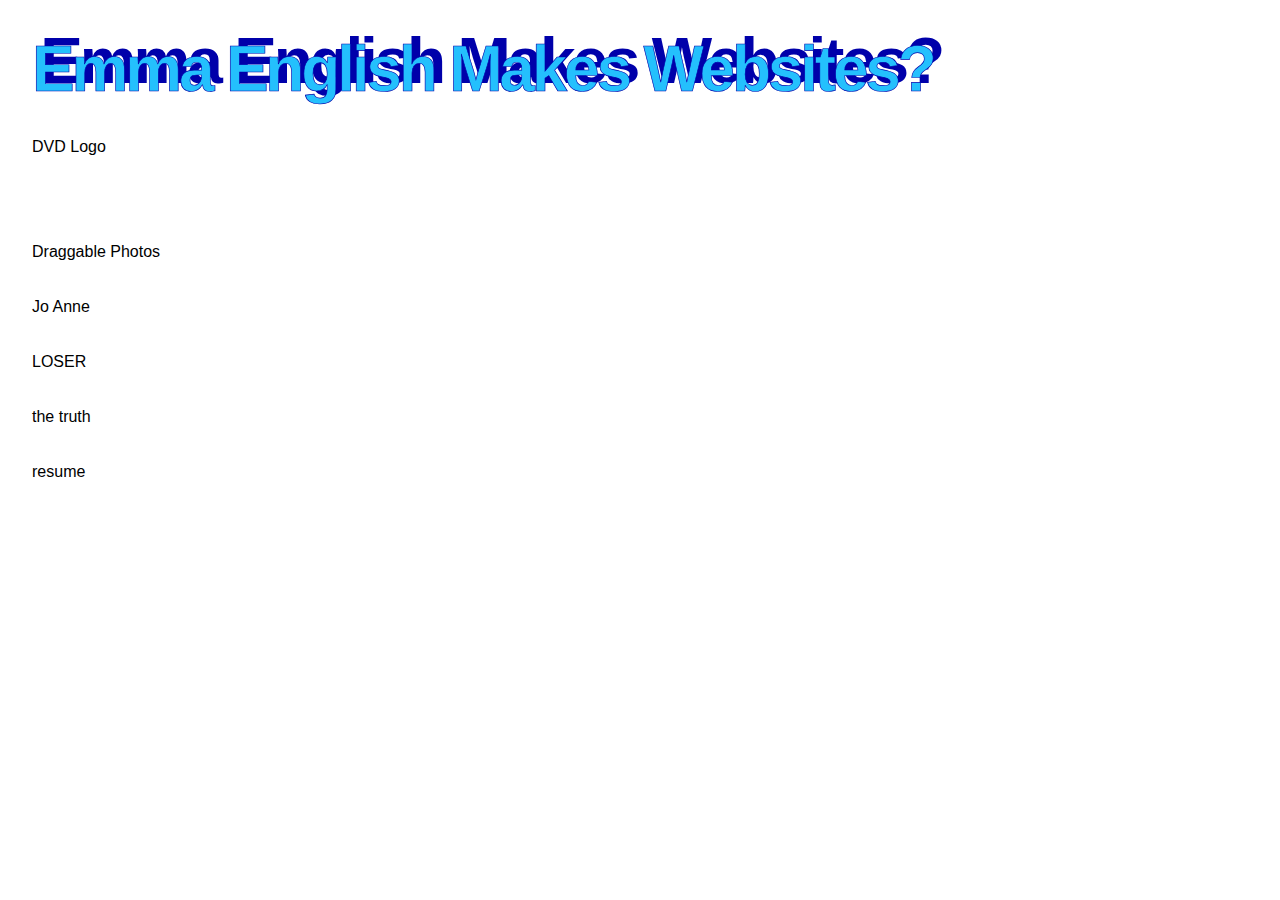
<file: index.html>
<!DOCTYPE html>
<html lang="en">
<head>
  <meta charset="UTF-8">
  <meta name="viewport" content="width=device-width, initial-scale=1.0">
  <title>em</title>
  <link rel="stylesheet" href="styles.css">
</head>
<body>
  <h1 class="wordart blues">
    <span class="text">Emma English Makes Websites?</span>
  </h1>

  <a href="dvd-logo.html" target="_blank" class="nav-link">DVD Logo</a><br>
  <a href="draggable-photos.html" target="_blank" class="nav-link">Draggable Photos</a>
  <a href="./poetry-pages/p1" target="_blank" class="nav-link">Jo Anne</a>
  <a href="./poetry-pages/p2" target="_blank" class="nav-link">LOSER</a>
  <a href="./poetry-pages/p3" target="_blank" class="nav-link">the truth</a>
  <a href="resume.html" target="_blank" class="nav-link">resume</a>
  <div id="root"></div>
</body>
</html>
</file>
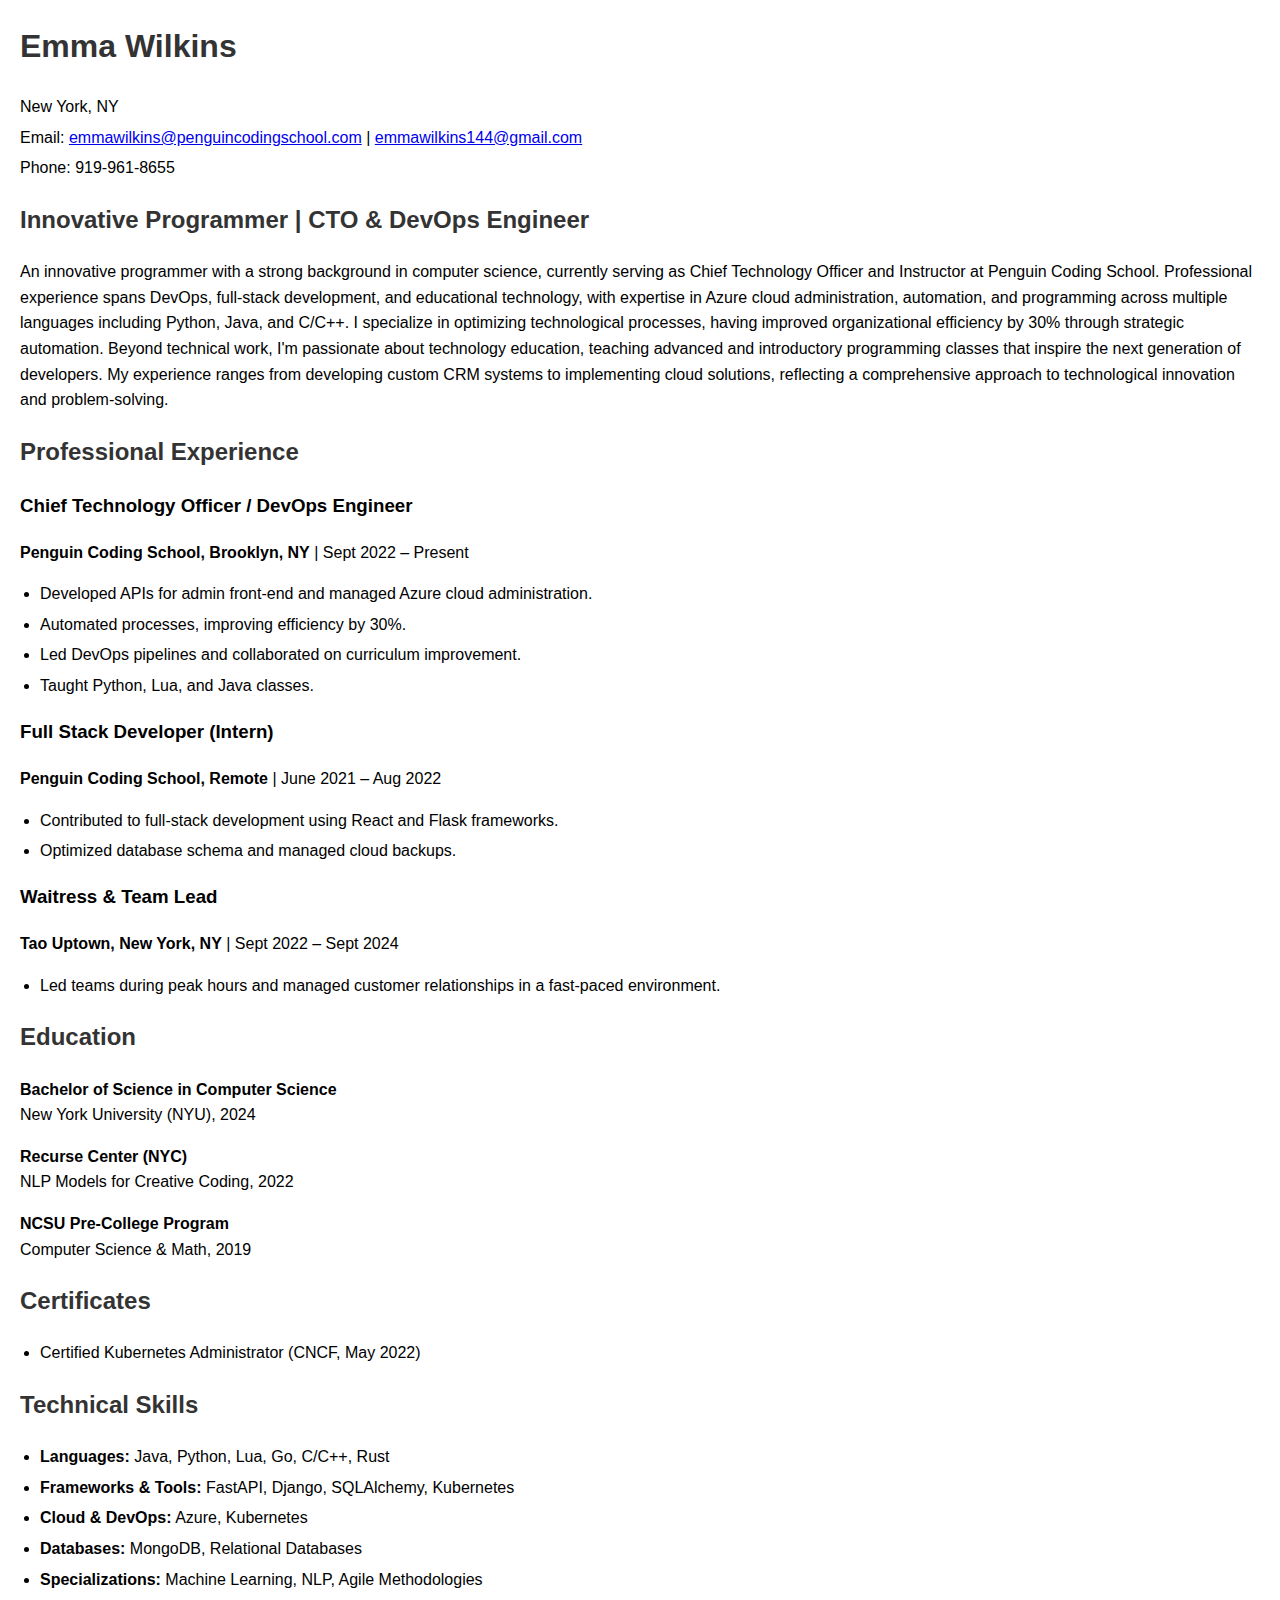
<file: resume.html>
<!DOCTYPE html>
<html lang="en">
<head>
    <meta charset="UTF-8">
    <meta name="viewport" content="width=device-width, initial-scale=1.0">
    <title>Emma Wilkins - Resume</title>
    <style>
        body {
            font-family: Arial, sans-serif;
            margin: 20px;
            line-height: 1.6;
        }
        h1, h2 {
            color: #333;
        }
        .contact-info {
            margin-bottom: 20px;
        }
        .contact-info p {
            margin: 5px 0;
        }
        section {
            margin-bottom: 20px;
        }
        ul {
            margin: 0;
            padding-left: 20px;
        }
        li {
            margin-bottom: 5px;
        }
    </style>
</head>
<body>

    <h1>Emma Wilkins</h1>
    <div class="contact-info">
        <p>New York, NY</p>
        <p>Email: <a href="mailto:emmawilkins@penguincodingschool.com">emmawilkins@penguincodingschool.com</a> | <a href="mailto:emmawilkins144@gmail.com">emmawilkins144@gmail.com</a></p>
        <p>Phone: 919-961-8655</p>
    </div>

    <h2>Innovative Programmer | CTO & DevOps Engineer</h2>
    <p>An innovative programmer with a strong background in computer science, currently serving as Chief Technology Officer and Instructor at Penguin Coding School. Professional experience spans DevOps, full-stack development, and educational technology, with expertise in Azure cloud administration, automation, and programming across multiple languages including Python, Java, and C/C++. I specialize in optimizing technological processes, having improved organizational efficiency by 30% through strategic automation. Beyond technical work, I'm passionate about technology education, teaching advanced and introductory programming classes that inspire the next generation of developers. My experience ranges from developing custom CRM systems to implementing cloud solutions, reflecting a comprehensive approach to technological innovation and problem-solving.</p>

    <section>
        <h2>Professional Experience</h2>
        <h3>Chief Technology Officer / DevOps Engineer</h3>
        <p><strong>Penguin Coding School, Brooklyn, NY</strong> | Sept 2022 – Present</p>
        <ul>
            <li>Developed APIs for admin front-end and managed Azure cloud administration.</li>
            <li>Automated processes, improving efficiency by 30%.</li>
            <li>Led DevOps pipelines and collaborated on curriculum improvement.</li>
            <li>Taught Python, Lua, and Java classes.</li>
        </ul>

        <h3>Full Stack Developer (Intern)</h3>
        <p><strong>Penguin Coding School, Remote</strong> | June 2021 – Aug 2022</p>
        <ul>
            <li>Contributed to full-stack development using React and Flask frameworks.</li>
            <li>Optimized database schema and managed cloud backups.</li>
        </ul>

        <h3>Waitress & Team Lead</h3>
        <p><strong>Tao Uptown, New York, NY</strong> | Sept 2022 – Sept 2024</p>
        <ul>
            <li>Led teams during peak hours and managed customer relationships in a fast-paced environment.</li>
        </ul>
    </section>

    <section>
        <h2>Education</h2>
        <p><strong>Bachelor of Science in Computer Science</strong><br>
        New York University (NYU), 2024</p>

        <p><strong>Recurse Center (NYC)</strong><br>
        NLP Models for Creative Coding, 2022</p>

        <p><strong>NCSU Pre-College Program</strong><br>
        Computer Science & Math, 2019</p>
    </section>

    <section>
        <h2>Certificates</h2>
        <ul>
            <li>Certified Kubernetes Administrator (CNCF, May 2022)</li>
        </ul>
    </section>

    <section>
        <h2>Technical Skills</h2>
        <ul>
            <li><strong>Languages:</strong> Java, Python, Lua, Go, C/C++, Rust</li>
            <li><strong>Frameworks & Tools:</strong> FastAPI, Django, SQLAlchemy, Kubernetes</li>
            <li><strong>Cloud & DevOps:</strong> Azure, Kubernetes</li>
            <li><strong>Databases:</strong> MongoDB, Relational Databases</li>
            <li><strong>Specializations:</strong> Machine Learning, NLP, Agile Methodologies</li>
        </ul>
    </section>

</body>
</html>
</file>
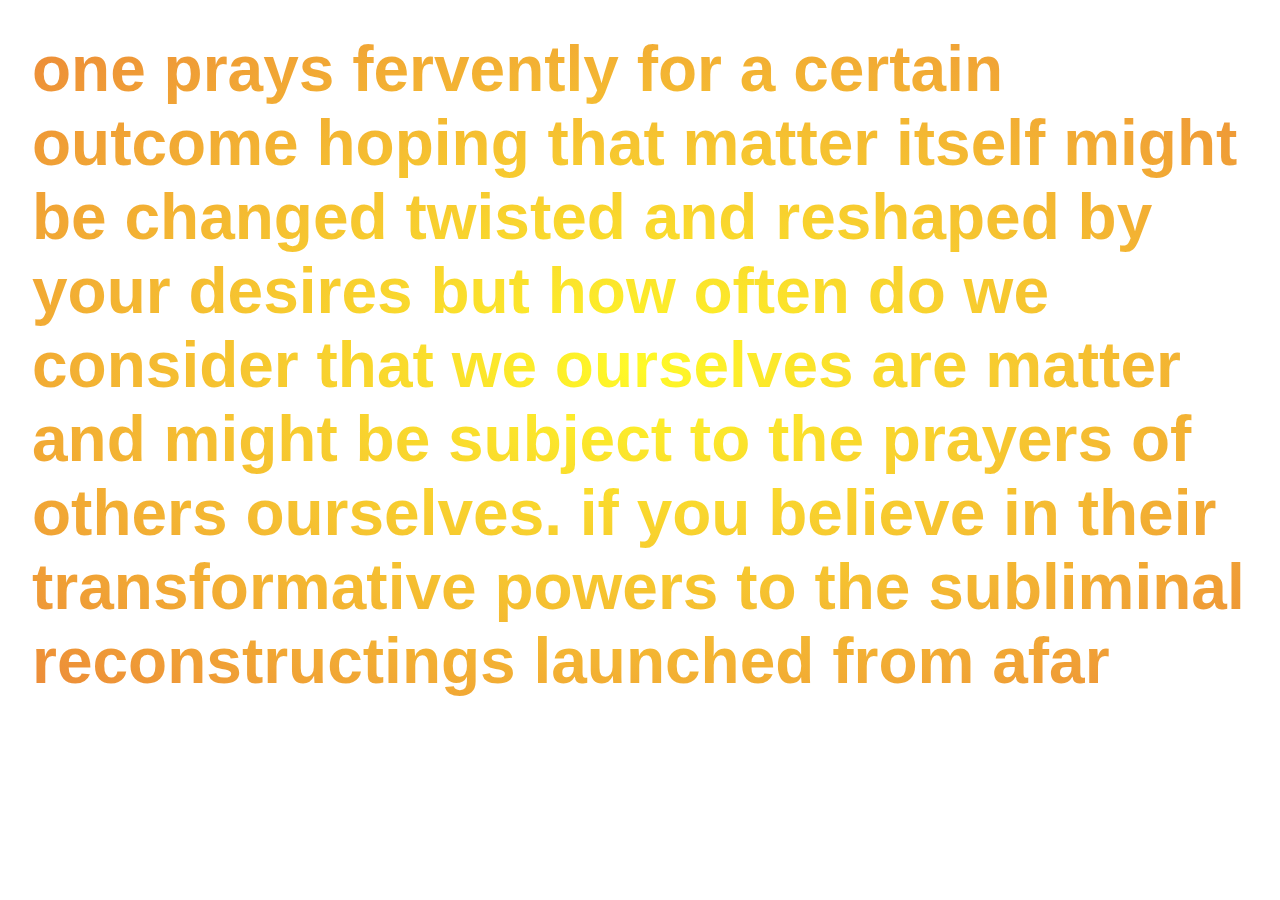
<file: poetry-pages/p1.html>
<!DOCTYPE html>
<html lang="en">
<head>
  <meta charset="UTF-8">
  <meta name="viewport" content="width=device-width, initial-scale=1.0">
  <title>try to remember</title>
  <link rel="stylesheet" href="../styles.css">
</head>
<body>
  <h1 class="wordart radial">
    <span class="text">one prays fervently for a certain outcome hoping that matter itself might be changed twisted and reshaped by your desires but how often do we consider that we ourselves are matter and might be subject to the prayers of others ourselves. if you believe in their transformative powers to the subliminal reconstructings launched from afar</span>
  </h1>
</body>
</html>
</file>
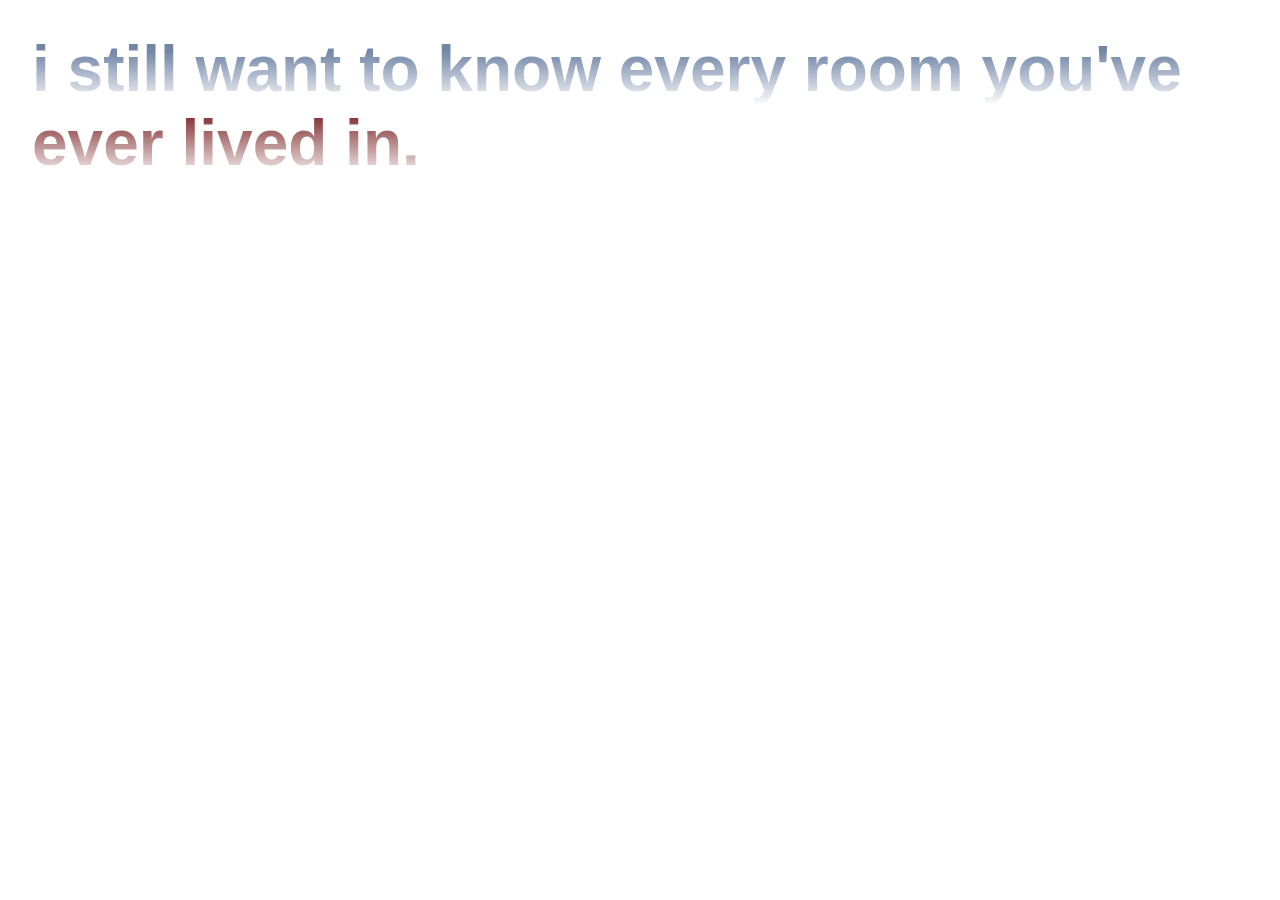
<file: poetry-pages/p2.html>
<!DOCTYPE html>
<html lang="en">
<head>
  <meta charset="UTF-8">
  <meta name="viewport" content="width=device-width, initial-scale=1.0">
  <title>try to remember</title>
  <link rel="stylesheet" href="../styles.css">
</head>
<body>
  <h1 class="wordart horizon">
    <span class="text">i still want to know every room you've ever lived in.</span>
  </h1>
</body>
</html>
</file>
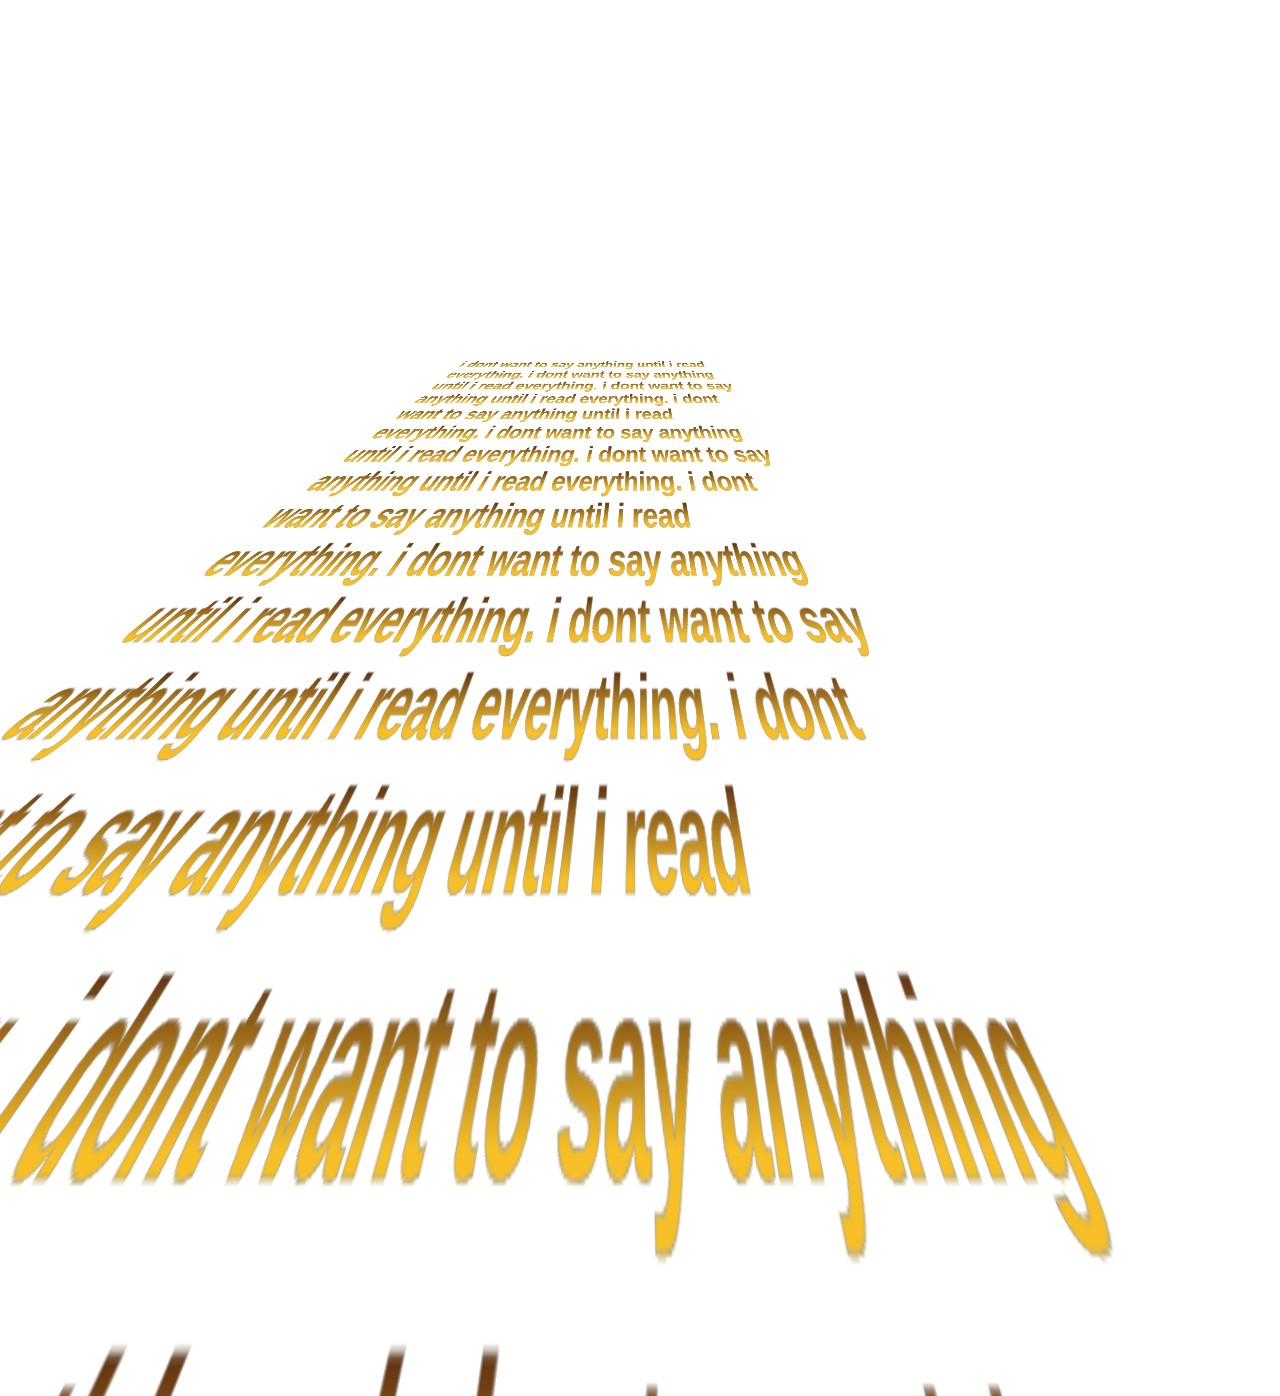
<file: poetry-pages/p3.html>
<!DOCTYPE html>
<html lang="en">
<head>
  <meta charset="UTF-8">
  <meta name="viewport" content="width=device-width, initial-scale=1.0">
  <title>try to remember</title>
  <link rel="stylesheet" href="../styles.css">
</head>
<body>
  <h1 class="wordart tilt">
    <span class="text">i dont want to say anything until i read everything.</span>
    <span class="text">i dont want to say anything until i read everything.</span>
    <span class="text">i dont want to say anything until i read everything.</span>
    <span class="text">i dont want to say anything until i read everything.</span>
    <span class="text">i dont want to say anything until i read everything.</span>
    <span class="text">i dont want to say anything until i read everything.</span>
    <span class="text">i dont want to say anything until i read everything.</span>
    <span class="text">i dont want to say anything until i read everything.</span>
    <span class="text">i dont want to say anything until i read everything.</span>
    <span class="text">i dont want to say anything until i read everything.</span>
    <span class="text">i dont want to say anything until i read everything.</span>
    <span class="text">i dont want to say anything until i read everything.</span>
    <span class="text">i dont want to say anything until i read everything.</span>
  </h1>
</body>
</html>
</file>
<file: styles.css>
* {
    margin: 0;
    padding: 0;
    box-sizing: border-box;
  }
  
  body {
    display: flex;
    flex-direction: column;
    align-items: flex-start;  
    background: #ffffff;
    font-family: Arial, sans-serif;
    gap: 2rem;
    padding: 2rem;
  }
  
  .nav-link {
    display: block;
    margin-bottom: 5px;
    color: #000000; 
    text-decoration: none;
  }
  
  .nav-link:hover {
    text-decoration: underline;
  }
  
  .container {
    display: flex;
    align-items: flex-start; 
    justify-content: flex-start; 
    height: 100vh;
    background-color: #ffffff;
    flex-direction: column; 
  }
  
  .draggable {
    cursor: pointer;
    width: 100px;
    height: 100px;
  }
  
.wordart {
  font-family: Arial, sans-serif;
  font-size: 4em;
  font-weight: bold;
  position: relative;
  z-index: 1;
  display: inline-flex;
  -webkit-font-smoothing: antialiased;
  -moz-osx-font-smoothing: grayscale;
  &.rainbow {
      transform: scale(1, 1.5);
      -webkit-transform: scale(1, 1.5);
      -moz-transform: scale(1, 1.5);
      -o-transform: scale(1, 1.5);
      -ms-transform: scale(1, 1.5);
      .text {
          background: red;
          background: -webkit-linear-gradient(left, #b306a9, #ef2667, #f42e2c, #ffa509, #fdfc00, #55ac2f, #0b13fd, #a804af);
          background: -o-linear-gradient(left, #b306a9, #ef2667, #f42e2c, #ffa509, #fdfc00, #55ac2f, #0b13fd, #a804af);
          background: -webkit-gradient(linear, left top, right top, from(#b306a9), color-stop(#ef2667), color-stop(#f42e2c), color-stop(#ffa509), color-stop(#fdfc00), color-stop(#55ac2f), color-stop(#0b13fd), to(#a804af));
          background: linear-gradient(to right, #b306a9, #ef2667, #f42e2c, #ffa509, #fdfc00, #55ac2f, #0b13fd, #a804af);
          -webkit-background-clip: text;
          -webkit-text-fill-color: transparent;
      }
  }
  &.blues .text {
      font-family: Impact, sans-serif;
      color: #24c0fd;
      -webkit-text-stroke: 0.01em #0000aa;
      filter: progid:DXImageTransform.Microsoft.Glow(Color=#0000aa,Strength=1);
      text-shadow: 0.13em -0.13em 0px #0000aa;
      letter-spacing: -0.05em;
  }
  &.superhero {
      transform: skew(0, -15deg) scale(1, 1.5);
      -webkit-transform: skew(0, -15deg) scale(1, 1.5);
      -moz-transform: skew(0, -15deg) scale(1, 1.5);
      -o-transform: skew(0, -15deg) scale(1, 1.5);
      -ms-transform: skew(0, -15deg) scale(1, 1.5);
      .text {
          font-family: Impact;
          background: #fdea00;
          background: url([data-uri]…EiIGhlaWdodD0iMSIgZmlsbD0idXJsKCNncmFkLXVjZ2ctZ2VuZXJhdGVkKSIgLz4KPC9zdmc+);
          background: -webkit-gradient(linear, left top, left bottom, color-stop(0%, #fdea00), color-stop(44%, #fdcf00), color-stop(100%, #fc2700));
          background: -webkit-linear-gradient(top, #fdea00 0%, #fdcf00 44%, #fc2700 100%);
          background: -o-linear-gradient(top, #fdea00 0%, #fdcf00 44%, #fc2700 100%);
          background: -webkit-gradient(linear, left top, left bottom, from(#fdea00), color-stop(44%, #fdcf00), to(#fc2700));
          background: linear-gradient(to bottom, #fdea00 0%, #fdcf00 44%, #fc2700 100%);
          filter: progid:DXImageTransform.Microsoft.gradient(startColorstr='#fdea00', endColorstr='#fc2700', GradientType=0);
          -webkit-background-clip: text;
          -webkit-text-fill-color: transparent;
          &:before {
              content: attr(data-text);
              position: absolute;
              z-index: -1;
              text-shadow: 0.01em 0em 0 #802700, 0em 0.01em 0 #c23d00, 0.02em 0.01em 0 #802700, 0.01em 0.02em 0 #c23d00, 0.03em 0.02em 0 #802700, 0.02em 0.03em 0 #c23d00, 0.04em 0.03em 0 #802700, 0.03em 0.04em 0 #c23d00, 0.05em 0.04em 0 #802700, 0.04em 0.05em 0 #c23d00, 0.06em 0.05em 0 #802700, 0.05em 0.06em 0 #c23d00, 0.07em 0.06em 0 #802700, 0.06em 0.07em 0 #c23d00, 0.08em 0.07em 0 #802700, 0.07em 0.08em 0 #c23d00;
          }
      }
  }
  &.radial .text {
      background: #fffa28;
      background: url([data-uri]…BoZWlnaHQ9IjEwMSIgZmlsbD0idXJsKCNncmFkLXVjZ2ctZ2VuZXJhdGVkKSIgLz4KPC9zdmc+);
      background: -webkit-gradient(radial, center center, 0px, center center, 100%, color-stop(0%, #fffa28), color-stop(100%, #ec8a39));
      background: -webkit-radial-gradient(center, ellipse cover, #fffa28 0%, #ec8a39 100%);
      background: -o-radial-gradient(center, ellipse cover, #fffa28 0%, #ec8a39 100%);
      background: -webkit-radial-gradient(center, ellipse, #fffa28 0%, #ec8a39 100%);
      background: -o-radial-gradient(center, ellipse, #fffa28 0%, #ec8a39 100%);
      background: radial-gradient(ellipse at center, #fffa28 0%, #ec8a39 100%);
      background-clip: text;
      -webkit-background-clip: text;
      -webkit-text-fill-color: transparent;
      filter: progid:DXImageTransform.Microsoft.gradient(startColorstr='#fffa28', endColorstr='#ec8a39', GradientType=1);
      font-family: Impact, sans-serif;
      font-weight: bold;
  }
  &.tilt {
      display: inline-block;
      transform: scaleY(2) perspective(1em) rotateX(15deg) translate3d(-19%, -14%, -0.4em);
      -webkit-transform: scaleY(2) perspective(1em) rotateX(15deg) translate3d(-19%, -14%, -0.4em);
      -moz-transform: scaleY(2) perspective(1em) rotateX(15deg) translate3d(-19%, -14%, -0.4em);
      -o-transform: scaleY(2) perspective(1em) rotateX(15deg) translate3d(-19%, -14%, -0.4em);
      -ms-transform: scaleY(2) perspective(1em) rotateX(15deg) translate3d(-19%, -14%, -0.4em);
      .text {
          font-family: Arial, sans-serif;
          font-weight: bold;
          background: #390c0b;
          background: url([data-uri]…IgaGVpZ2h0PSIxIiBmaWxsPSJ1cmwoI2dyYWQtdWNnZy1nZW5lcmF0ZWQpIiAvPgo8L3N2Zz4=);
          background: -webkit-gradient(linear, left top, left bottom, color-stop(0%, #390c0b), color-stop(73%, #f6bf28));
          background: -webkit-linear-gradient(top, #390c0b 0%, #f6bf28 73%);
          background: -o-linear-gradient(top, #390c0b 0%, #f6bf28 73%);
          background: -webkit-gradient(linear, left top, left bottom, from(#390c0b), color-stop(73%, #f6bf28));
          background: linear-gradient(to bottom, #390c0b 0%, #f6bf28 73%);
          filter: progid:DXImageTransform.Microsoft.gradient(startColorstr='#390c0b', endColorstr='#f6bf28', GradientType=0);
          background-clip: text;
          -webkit-background-clip: text;
          -webkit-text-fill-color: transparent;
          letter-spacing: -0.01em;
          -webkit-text-stroke: 0.01em #A3A3A3;
          filter: progid:DXImageTransform.Microsoft.Glow(Color=#a3a3a3, Strength=1);
          &:before {
              content: attr(data-text);
              position: absolute;
              z-index: -1;
              top: 0.17em;
              -webkit-text-fill-color: #6D4916;
              -webkit-background-clip: border-box;
              transform: perspective(1em) rotateX(65deg) scale(0.77);
              -webkit-transform: perspective(1em) rotateX(65deg) scale(0.77);
              -moz-transform: perspective(1em) rotateX(65deg) scale(0.77);
              -o-transform: perspective(1em) rotateX(65deg) scale(0.77);
              -ms-transform: perspective(1em) rotateX(65deg) scale(0.77);
          }
      }
  }
  &.purple {
      transform: skew(0, -10deg) scale(1, 1.5);
      -webkit-transform: skew(0, -10deg) scale(1, 1.5);
      -moz-transform: skew(0, -10deg) scale(1, 1.5);
      -o-transform: skew(0, -10deg) scale(1, 1.5);
      -ms-transform: skew(0, -10deg) scale(1, 1.5);
      .text {
          letter-spacing: -0.01em;
          font-family: Impact;
          background: #4222be;
          background: url([data-uri]…IgaGVpZ2h0PSIxIiBmaWxsPSJ1cmwoI2dyYWQtdWNnZy1nZW5lcmF0ZWQpIiAvPgo8L3N2Zz4=);
          background: -webkit-gradient(linear, left top, left bottom, color-stop(0%, #4222be), color-stop(73%, #a62cc1));
          background: -webkit-linear-gradient(top, #4222be 0%, #a62cc1 73%);
          background: -o-linear-gradient(top, #4222be 0%, #a62cc1 73%);
          background: -webkit-gradient(linear, left top, left bottom, from(#4222be), color-stop(73%, #a62cc1));
          background: linear-gradient(to bottom, #4222be 0%, #a62cc1 73%);
          filter: progid:DXImageTransform.Microsoft.gradient(startColorstr='#4222be', endColorstr='#a62cc1', GradientType=0);
          -webkit-text-stroke: 0.01em #B28FFD;
          filter: progid:DXImageTransform.Microsoft.Glow(Color=#b28ffd, Strength=1);
          -webkit-background-clip: text;
          -webkit-text-fill-color: transparent;
      }
  }
  &.horizon .text {
      font-family: Arial, sans-serif;
      font-weight: bold;
      background: #7286a7;
      background: url([data-uri]…EiIGhlaWdodD0iMSIgZmlsbD0idXJsKCNncmFkLXVjZ2ctZ2VuZXJhdGVkKSIgLz4KPC9zdmc+);
      background: -webkit-gradient(linear, left top, left bottom, color-stop(0%, #7286a7), color-stop(13%, #7286a7), color-stop(50%, #ffffff), color-stop(56%, #812f30), color-stop(100%, #ffffff));
      background: -webkit-linear-gradient(top, #7286a7 0%, #7286a7 13%, #ffffff 50%, #812f30 56%, #ffffff 100%);
      background: -o-linear-gradient(top, #7286a7 0%, #7286a7 13%, #ffffff 50%, #812f30 56%, #ffffff 100%);
      background: -webkit-gradient(linear, left top, left bottom, from(#7286a7), color-stop(13%, #7286a7), color-stop(50%, #ffffff), color-stop(56%, #812f30), to(#ffffff));
      background: linear-gradient(to bottom, #7286a7 0%, #7286a7 13%, #ffffff 50%, #812f30 56%, #ffffff 100%);
      filter: progid:DXImageTransform.Microsoft.gradient(startColorstr='#7286a7', endColorstr='#ffffff', GradientType=0);
      background-clip: text;
      -webkit-background-clip: text;
      -webkit-text-fill-color: transparent;
      &:before {
          content: attr(data-text);
          position: absolute;
          z-index: -1;
          text-shadow: 0.01em 0em 0 #161616, 0em 0.01em 0 #8d8d8d, 0.02em 0.01em 0 #161616, 0.01em 0.02em 0 #8d8d8d, 0.03em 0.02em 0 #161616, 0.02em 0.03em 0 #8d8d8d, 0.04em 0.03em 0 #161616, 0.03em 0.04em 0 #8d8d8d, 0.05em 0.04em 0 #161616, 0.04em 0.05em 0 #8d8d8d, 0.06em 0.05em 0 #161616, 0.05em 0.06em 0 #8d8d8d, 0.07em 0.06em 0 #161616, 0.06em 0.07em 0 #8d8d8d, 0.08em 0.07em 0 #161616, 0.07em 0.08em 0 #8d8d8d, 0.09em 0.08em 0 #161616, 0.08em 0.09em 0 #8d8d8d, 0.1em 0.09em 0 #161616, 0.09em 0.1em 0 #8d8d8d;
      }
  }
  &.italicOutline {
      transform: scale(1, 1.3);
      -webkit-transform: scale(1, 1.3);
      -moz-transform: scale(1, 1.3);
      -o-transform: scale(1, 1.3);
      -ms-transform: scale(1, 1.3);
      .text {
          letter-spacing: -0.01em;
          font-family: Arial, sans-serif;
          font-weight: bold;
          font-style: italic;
          color: #fff;
          -webkit-text-stroke: 0.01em #000;
          filter: progid:DXImageTransform.Microsoft.Glow(Color=#000000, Strength=1);
          text-shadow: 0.03em 0.03em 0 #6D6D6D;
      }
  }
  &.slate {
      transform: scale(1, 1.5);
      -webkit-transform: scale(1, 1.5);
      -moz-transform: scale(1, 1.5);
      -o-transform: scale(1, 1.5);
      -ms-transform: scale(1, 1.5);
      .text {
          font-family: Times, 'Times New Roman', serif;
          font-weight: normal;
          color: #2F5485;
          text-shadow: 0.03em 0.03em 0px #B3B3B3;
      }
  }
}
</file>
